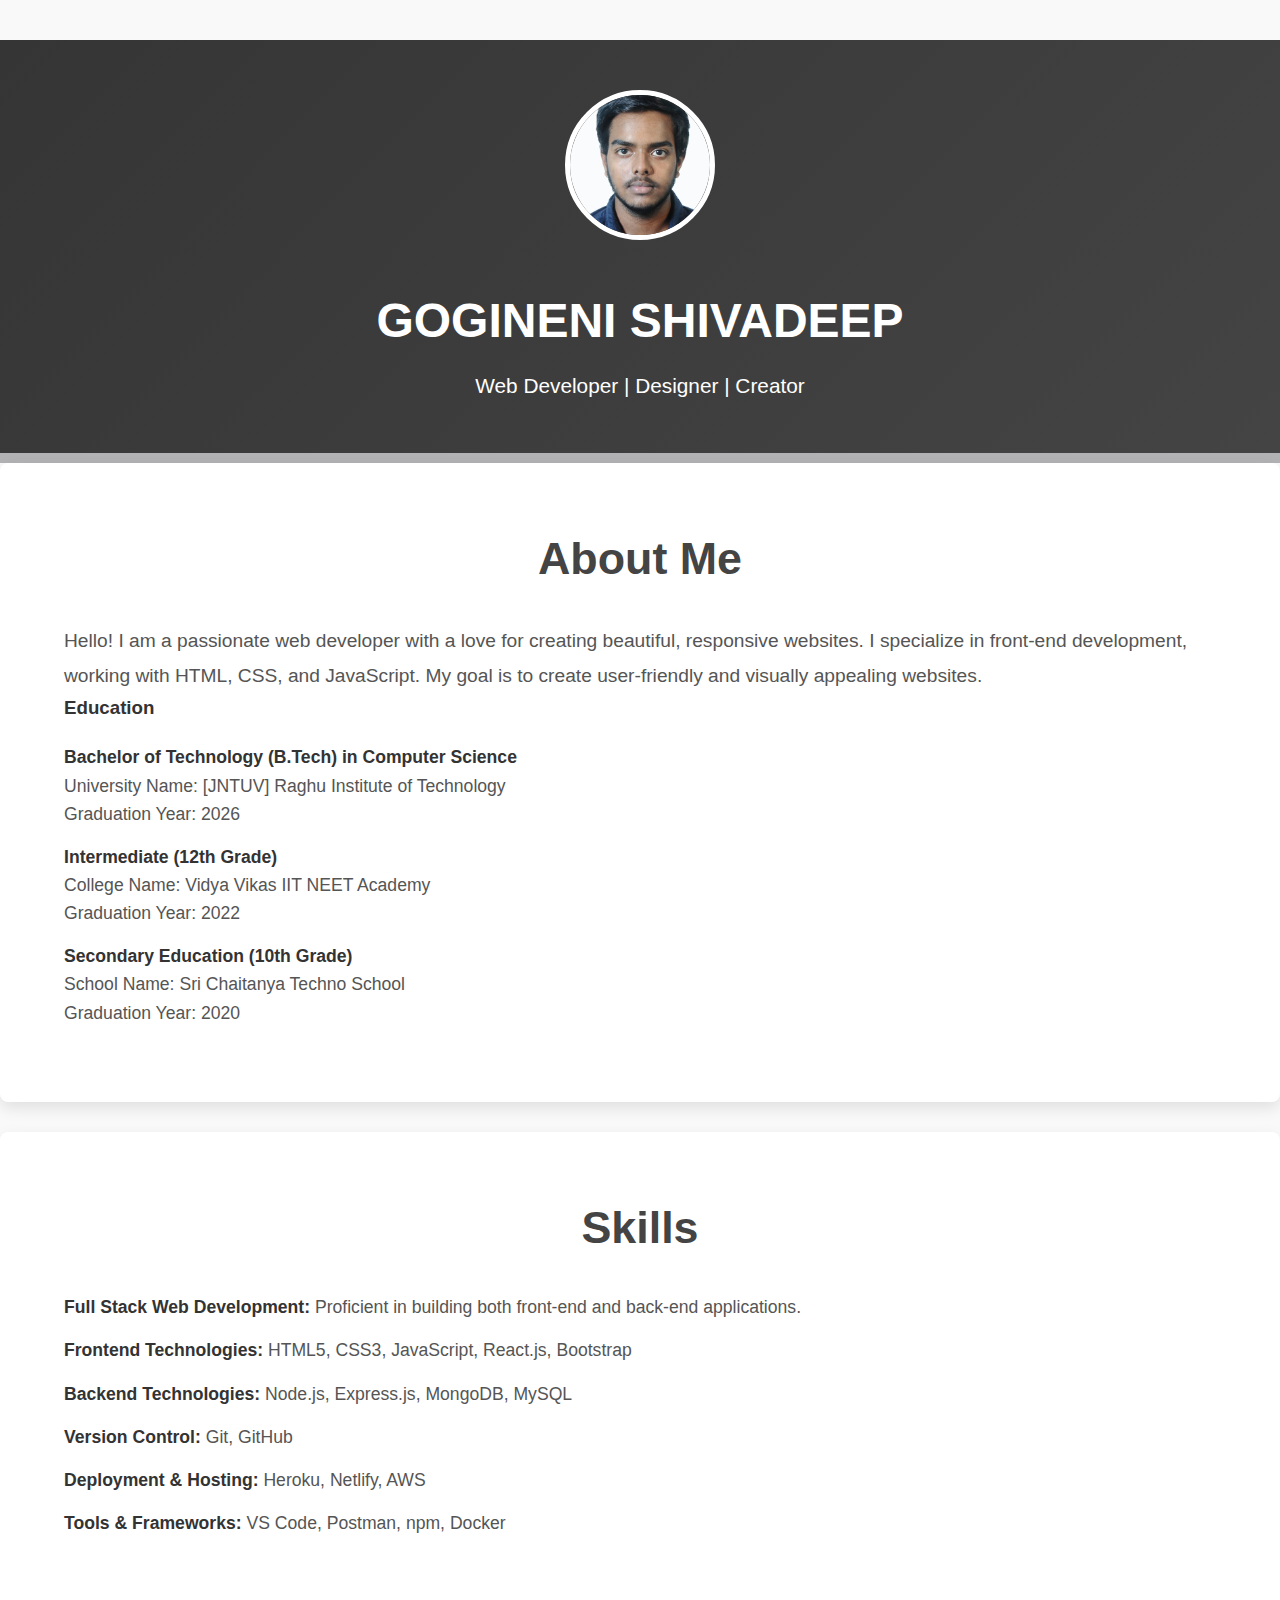
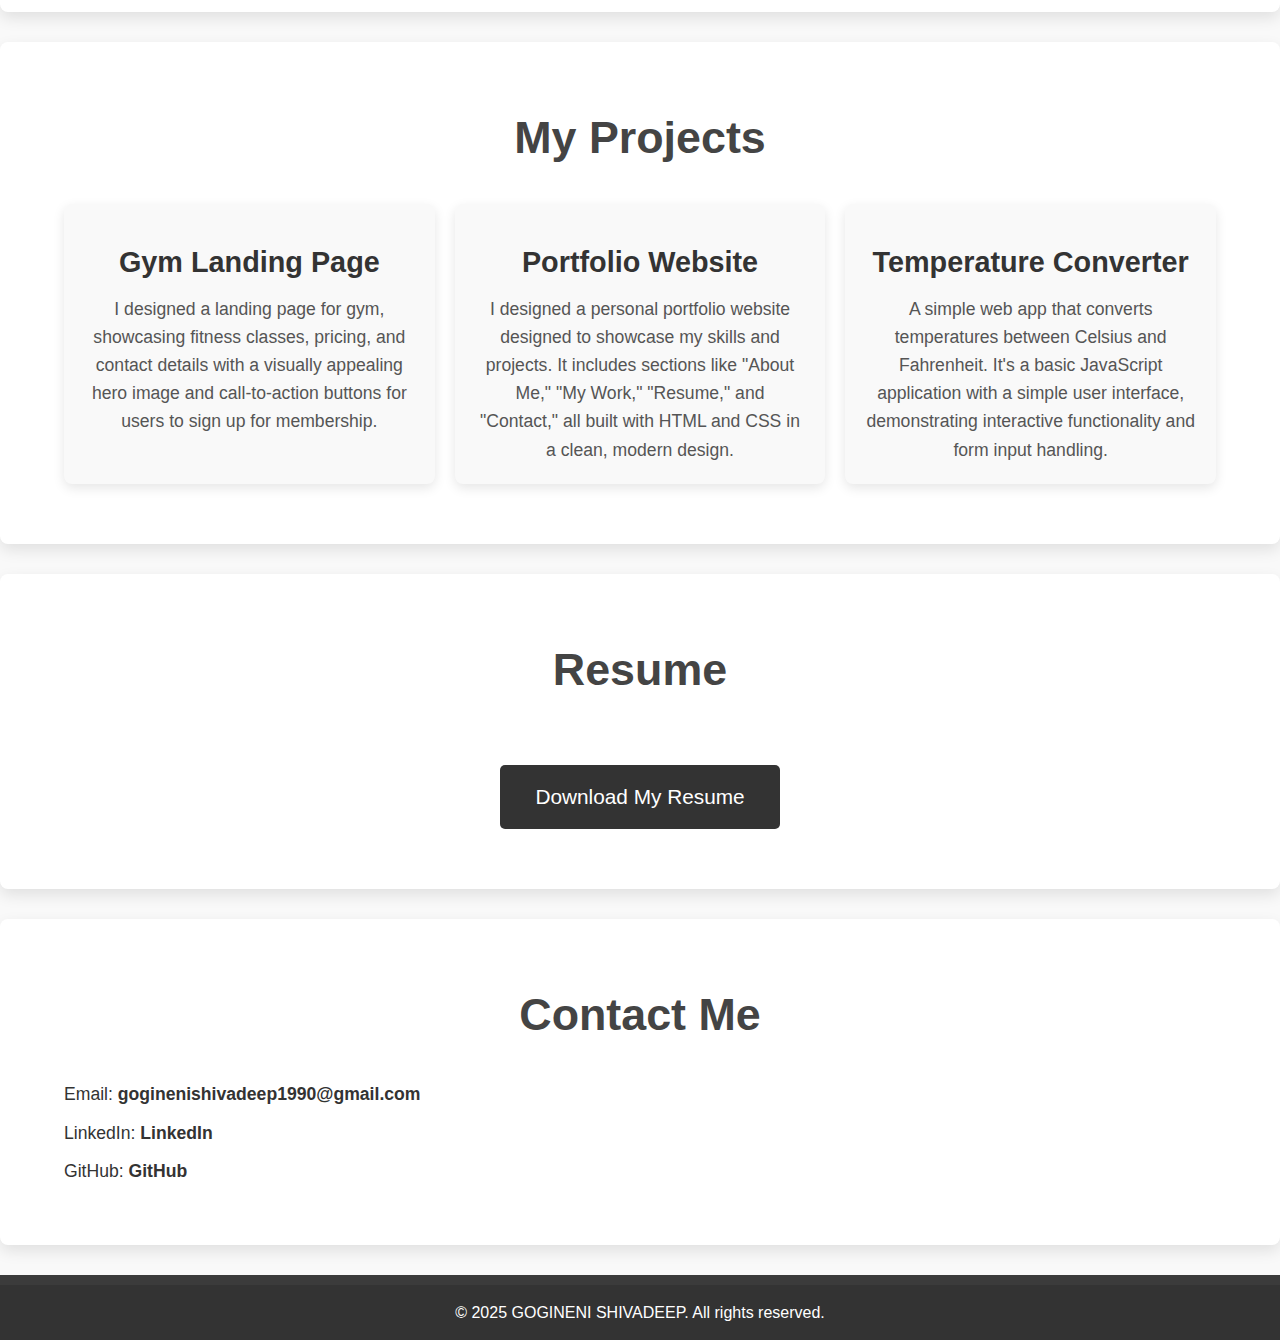
<file: Task-2/index.html>
<!DOCTYPE html>
<html lang="en">
<head>
    <meta charset="UTF-8">
    <meta name="viewport" content="width=device-width, initial-scale=1.0">
    <title>SHIVADEEP | Portfolio</title>
    <link rel="stylesheet" href="styles.css">
</head>
<body>

    <header>
        <div class="container">
            <img src="shivadeep.jpg" alt="SHIVADEEP" class="profile-img">
            <h1>GOGINENI SHIVADEEP</h1>
            <p>Web Developer | Designer | Creator</p>
        </div>
    </header>

    <section id="about" class="section">
        <div class="container">
            <h2>About Me</h2>
            <p>Hello! I am a passionate web developer with a love for creating beautiful, responsive websites. I specialize in front-end development, working with HTML, CSS, and JavaScript. My goal is to create user-friendly and visually appealing websites.</p>
            
            <!-- Education Details -->
            <h3>Education</h3>
            <ul>
                <li>
                    <strong>Bachelor of Technology (B.Tech) in Computer Science</strong><br>
                    <span>University Name: [JNTUV] Raghu Institute of Technology</span><br>
                    <span>Graduation Year: 2026</span>
                </li>
                <li>
                    <strong>Intermediate (12th Grade)</strong><br>
                    <span>College Name: Vidya Vikas IIT NEET Academy</span><br>
                    <span>Graduation Year: 2022</span>
                </li>
                <li>
                    <strong>Secondary Education (10th Grade)</strong><br>
                    <span>School Name: Sri Chaitanya Techno School</span><br>
                    <span>Graduation Year: 2020</span>
                </li>
            </ul>
        </div>
    </section>

    <!-- Skills Section -->
    <section id="skills" class="section">
        <div class="container">
            <h2>Skills</h2>
            <ul>
                <li><strong>Full Stack Web Development:</strong> Proficient in building both front-end and back-end applications.</li>
                <li><strong>Frontend Technologies:</strong> HTML5, CSS3, JavaScript, React.js, Bootstrap</li>
                <li><strong>Backend Technologies:</strong> Node.js, Express.js, MongoDB, MySQL</li>
                <li><strong>Version Control:</strong> Git, GitHub</li>
                <li><strong>Deployment & Hosting:</strong> Heroku, Netlify, AWS</li>
                <li><strong>Tools & Frameworks:</strong> VS Code, Postman, npm, Docker</li>
            </ul>
        </div>
    </section>

    <section id="portfolio" class="section">
        <div class="container">
            <h2>My Projects</h2>
            <div class="projects">
                
                <div class="project">
                    <h3>Gym Landing Page</h3>
                    <p>I designed a landing page for gym, showcasing fitness classes, pricing, and contact details with a visually appealing hero image and call-to-action buttons for users to sign up for membership.</p>
                </div>
                
                <div class="project">
                    <h3>Portfolio Website</h3>
                    <p>I designed a personal portfolio website designed to showcase my skills and projects. It includes sections like "About Me," "My Work," "Resume," and "Contact," all built with HTML and CSS in a clean, modern design.</p>
                </div>
                
                <div class="project">
                    <h3>Temperature Converter</h3>
                    <p>A simple web app that converts temperatures between Celsius and Fahrenheit. It's a basic JavaScript application with a simple user interface, demonstrating interactive functionality and form input handling.</p>
                </div>
            </div>
        </div>
    </section>

    <section id="resume" class="section">
        <div class="container">
            <h2>Resume</h2>
            <a href="your-resume.pdf" class="btn" target="_blank">Download My Resume</a>
        </div>
    </section>

    <section id="contact" class="section">
        <div class="container">
            <h2>Contact Me</h2>
            <p>Email: <a href="mailto:your.email@example.com">goginenishivadeep1990@gmail.com</a></p>
            <p>LinkedIn: <a href="https://www.linkedin.com/in/goginenishivadeep/" target="_blank">LinkedIn</a></p>
            <p>GitHub: <a href="https://github.com/your-github" target="_blank">GitHub</a></p>
        </div>
    </section>

    <footer>
        <div class="container">
            <p>&copy; 2025 GOGINENI SHIVADEEP. All rights reserved.</p>
        </div>
    </footer>

</body>
</html>
</file>
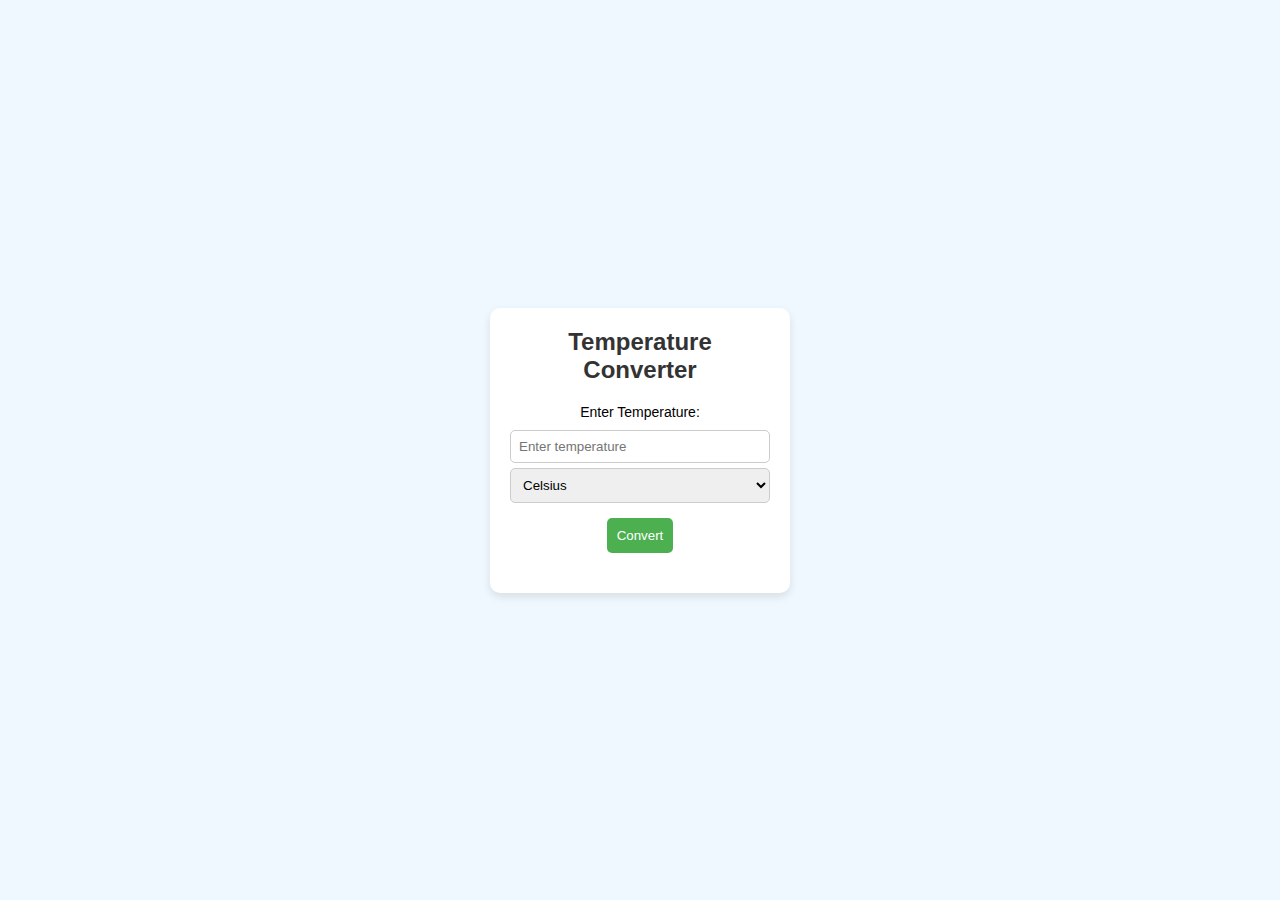
<file: Task-3/index.html>
<!DOCTYPE html>
<html lang="en">
<head>
    <meta charset="UTF-8">
    <meta name="viewport" content="width=device-width, initial-scale=1.0">
    <title>Temperature Converter</title>
    <link rel="stylesheet" href="styles.css">
</head>
<body>
    <div class="container">
        <h1>Temperature Converter</h1>
        <div class="converter">
            <label for="tempInput">Enter Temperature:</label>
            <input type="number" id="tempInput" placeholder="Enter temperature">
            <select id="unitSelect">
                <option value="C">Celsius</option>
                <option value="F">Fahrenheit</option>
            </select>
            <button onclick="convertTemperature()">Convert</button>
        </div>

        <div id="result" class="result">
            
        </div>
    </div>

    <script src="script.js"></script>
</body>
</html>
</file>
<file: Task-2/styles.css>
* {
    margin: 0;
    padding: 0;
    box-sizing: border-box;
}

body {
    font-family: 'Segoe UI', Tahoma, Geneva, Verdana, sans-serif;
    background-color: #f9f9f9;
    color: #333;
    line-height: 1.6;
    padding-top: 40px;
    overflow-x: hidden; /* Prevent horizontal scroll */
}

/* Container */
.container {
    width: 90%;
    max-width: 1200px;
    margin: 0 auto;
}

/* Header Section */
header {
    background: linear-gradient(135deg, #353535, #444444);
    color: white;
    text-align: center;
    padding: 50px 0;
    border-bottom: 10px solid #b2b2b4;
}

header img {
    width: 150px;
    height: 150px;
    border-radius: 50%;
    object-fit: cover;
    margin-bottom: 15px;
    border: 5px solid white;
}

header h1 {
    font-size: 3em;
    margin-top: 20px;
    font-weight: 600;
}

header p {
    font-size: 1.3em;
    margin-top: 10px;
}

/* Section Styling */
.section {
    padding: 60px 0;
    background-color: white;
    margin-bottom: 30px;
    border-radius: 8px;
    box-shadow: 0 6px 15px rgba(0, 0, 0, 0.1);
    transition: all 0.3s ease-in-out;
}

.section:hover {
    transform: scale(1.02);
}

h2 {
    font-size: 2.8em;
    text-align: center;
    margin-bottom: 30px;
    color: #444;
}

#about p {
    font-size: 1.2em;
    line-height: 1.8;
    color: #555;
}

ul {
    list-style-type: none;
    padding: 0;
    margin-top: 20px;
}

ul li {
    font-size: 1.1em;
    color: #555;
    margin-bottom: 15px;
}

ul li strong {
    color: #333;
}

/* Project Section */
.projects {
    display: flex;
    gap: 20px;
    flex-wrap: wrap;
    justify-content: space-between;
}

.project {
    flex: 1;
    min-width: 280px;
    background-color: #f9f9f9;
    padding: 20px;
    border-radius: 8px;
    box-shadow: 0 4px 12px rgba(0, 0, 0, 0.1);
    transition: all 0.3s ease;
    text-align: center;
}

.project:hover {
    transform: scale(1.05);
    box-shadow: 0 8px 20px rgba(0, 0, 0, 0.1);
}

.project h3 {
    font-size: 1.8em;
    color: #333;
    margin-top: 15px;
}

.project p {
    margin-top: 10px;
    font-size: 1.1em;
    color: #555;
}

/* Center the "Download My Resume" button */
#resume {
    text-align: center; /* Centers the content horizontally */
}

#resume .btn {
    display: inline-block; /* Ensures that the button behaves like an inline element */
    background-color: #333;
    color: white;
    padding: 15px 35px;
    text-decoration: none;
    border-radius: 5px;
    font-size: 1.3em;
    transition: background-color 0.3s ease, transform 0.3s ease;
    margin-top: 30px; /* Adds space above the button */
}

#resume .btn:hover {
    background-color: #555;
    transform: scale(1.1); /* Slight zoom effect on hover */
}

/* Contact Section */
#contact a {
    color: #333;
    text-decoration: none;
    font-weight: bold;
    transition: color 0.3s ease;
}

#contact a:hover {
    color: #515152;
}

#contact p {
    margin-top: 10px;
    font-size: 1.1em;
}

/* Footer */
footer {
    background-color: #333;
    color: white;
    padding: 15px 0;
    text-align: center;
    margin-top: 30px;
    border-top: 10px solid #3b3b3b;
}

footer p {
    font-size: 1em;
}

/* Button General Style */
.btn {
    background-color: #333;
    color: white;
    padding: 12px 25px;
    text-decoration: none;
    border-radius: 5px;
    font-size: 1.2em;
    transition: background-color 0.3s ease, transform 0.3s ease;
}

.btn:hover {
    background-color: #555;
    transform: scale(1.05);
}

/* Media Queries for Responsiveness */
@media (max-width: 768px) {
    header h1 {
        font-size: 2.2em;
    }

    header p {
        font-size: 1.1em;
    }

    .projects {
        flex-direction: column;
        gap: 30px;
    }

    .project {
        margin-bottom: 20px;
    }

    .section {
        padding: 50px 0;
    }

    h2 {
        font-size: 2.2em;
    }
}

@media (max-width: 480px) {
    header img {
        width: 120px;
        height: 120px;
    }

    header h1 {
        font-size: 1.8em;
    }

    header p {
        font-size: 1em;
    }

    .projects {
        flex-direction: column;
        gap: 20px;
    }

    .project {
        padding: 15px;
    }

    .btn {
        font-size: 1.1em;
        padding: 10px 20px;
    }
}
</file>
<file: Task-3/styles.css>
* {
    margin: 0;
    padding: 0;
    box-sizing: border-box;
}

body {
    font-family: Arial, sans-serif;
    background-color: #f0f8ff;
    display: flex;
    justify-content: center;
    align-items: center;
    height: 100vh;
}

.container {
    background-color: #fff;
    padding: 20px;
    border-radius: 10px;
    box-shadow: 0 4px 8px rgba(0, 0, 0, 0.1);
    text-align: center;
    width: 300px;
}

h1 {
    font-size: 24px;
    margin-bottom: 20px;
    color: #333;
}

.converter {
    margin-bottom: 20px;
}

label {
    font-size: 14px;
    margin-bottom: 5px;
    display: block;
}

input, select {
    width: 100%;
    padding: 8px;
    margin-top: 5px;
    border: 1px solid #ccc;
    border-radius: 5px;
}

button {
    margin-top: 15px;
    padding: 10px;
    background-color: #4CAF50;
    color: white;
    border: none;
    border-radius: 5px;
    cursor: pointer;
}

button:hover {
    background-color: #45a049;
}

.result {
    font-size: 16px;
    font-weight: bold;
    color: #333;
}
</file>
